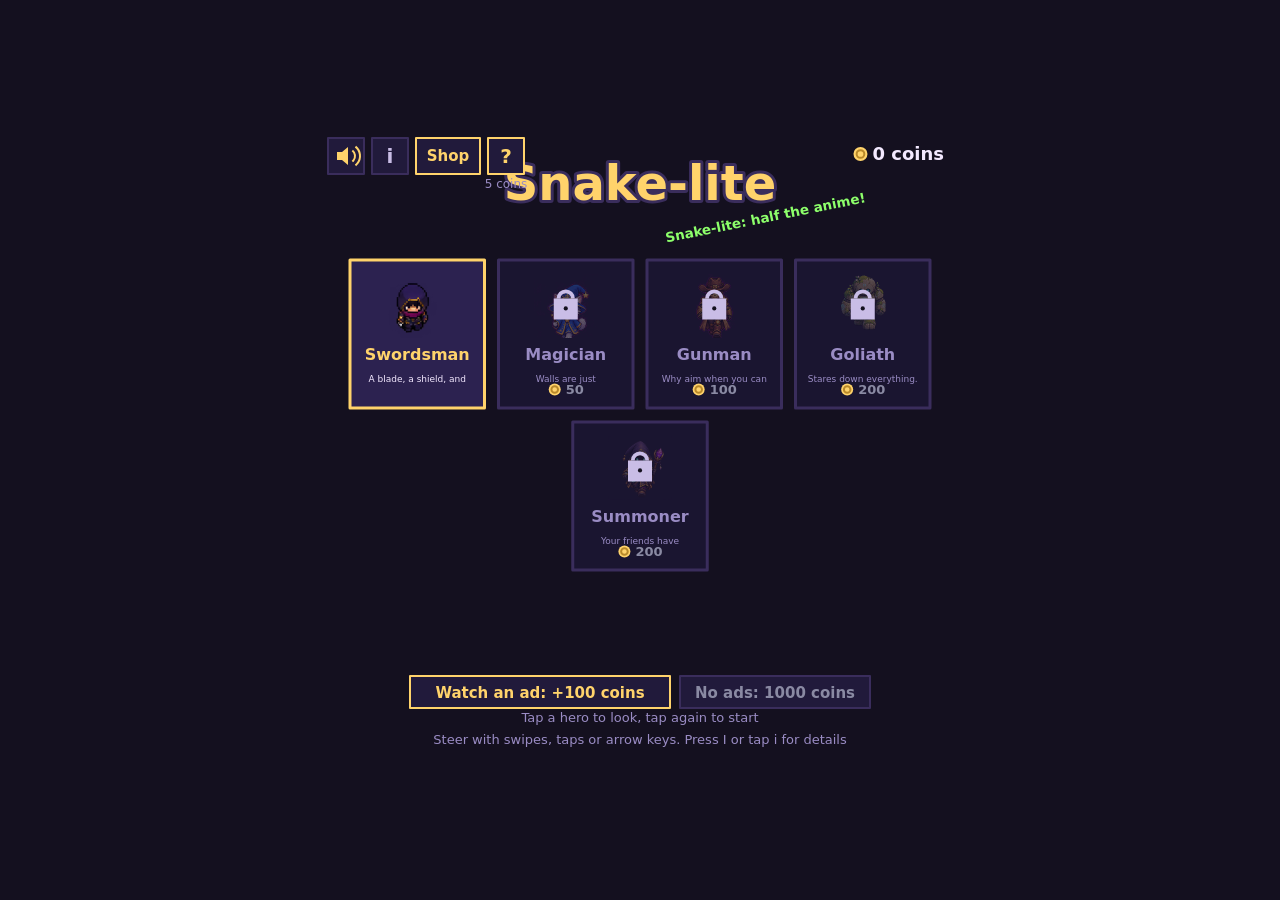
<file: src/index.html>
<!DOCTYPE html>
<html lang="en">
<head>
<meta charset="utf-8">
<meta name="viewport" content="width=device-width, initial-scale=1, viewport-fit=cover">
<title>animeSnake</title>
<link rel="stylesheet" href="style.css">
</head>
<body>
<canvas id="w"></canvas>
<canvas id="c" width="640" height="640"></canvas>

<!-- Plain scripts (no server or build step needed). Order matters: each file may use the ones above it
     when it loads, and every function in any file when the game runs. -->
<script src="config.js"></script>   <!-- constants and tuning numbers -->
<script src="sprites.js"></script>  <!-- loads the shared sprite sheets, defines HEADS -->
<script src="followers.js"></script><!-- the 5 followers (body characters), their sheets, newSlot() -->
<script src="state.js"></script>    <!-- the S object: all mutable game state, newRun() -->
<script src="storage.js"></script>  <!-- saves best score and best combo in the browser -->
<script src="unlocks.js"></script>  <!-- click-to-buy unlocks (heroes now, more later) -->
<script src="audio.js"></script>    <!-- sound effects and music (synthesized placeholders) -->
<script src="world.js"></script>    <!-- food, hazard, drop effects -->
<script src="rooms.js"></script>
<script src="doors.js"></script>    <!-- progressive room opening, door twists -->
<script src="score.js"></script>    <!-- points, combos, floating score text -->
<script src="player.js"></script>   <!-- steering, moving, rings and damage -->
<script src="camera.js"></script>   <!-- scrolling camera, viewTiles() -->
<script src="attacks.js"></script>  <!-- attack definitions, swing timer, hit resolution -->
<script src="heads.js"></script>    <!-- the 3 playable heads: weapons and passives -->
<script src="levels.js"></script>   <!-- hero levelling: XP, weapon branches -->
<script src="newweapons.js"></script>
<script src="chests.js"></script>   <!-- weapon chests -->
<script src="skills.js"></script>   <!-- active skills carried by followers (the Miner's mines) -->
<script src="mines.js"></script>    <!-- mines on the map and their explosions -->
<script src="passives.js"></script> <!-- follower passives (Raiden, Keysman, Magneto, Medusa) -->
<script src="tempbuffs.js"></script><!-- temporary buffs dropped by enemy snakes -->
<script src="summoner.js"></script><!-- the Summoner hero: follower spirits -->
<script src="recruits.js"></script>  <!-- keys summon characters that walk in and wait to be recruited -->
<script src="kicks.js"></script>    <!-- kicking items, Goliath rules -->
<script src="merge.js"></script>
<script src="buffs.js"></script>    <!-- run-start buffs, the pick screen layout, startRun() -->
<script src="shop.js"></script>     <!-- title-screen shop, permanent starting followers -->
<script src="help_data.js"></script> <!-- the help page text -->
<script src="help.js"></script>     <!-- the help page on the title screen -->
<script src="revive.js"></script>   <!-- death: revive countdown, game-over lockout -->
<script src="../assets/ads/ads_data.js"></script> <!-- madlib parts for the fake ads -->
<script src="ads.js"></script>      <!-- fake joke ads: revives and the hero-select coin button -->
<script src="retention.js"></script><!-- retention hooks: pressure, frustration meter, coin tiers -->
<script src="leaderboard.js"></script><!-- shared top-10 leaderboard (Supabase), initials box -->
<script src="enemies.js"></script>  <!-- enemy snakes, their AI, waves -->
<script src="boss.js"></script>     <!-- the wave 10 boss, reward pick -->
<script src="wizard.js"></script>   <!-- the wave 20 boss: the Hollow Wizard -->
<script src="bombs.js"></script>    <!-- fixed bomb pedestals, kamikaze snakes -->     <!-- the wave 10 boss, reward pick -->
<script src="waves.js"></script>    <!-- harder waves: boss tiers, rushes, the wave 30 victory -->
<script src="snakes.js"></script>   <!-- big snakes, runners, length scaling, headbutt -->
<script src="scenery.js"></script>
<script src="render.js"></script>   <!-- all drawing; reads S, never changes it -->
<script src="hud.js"></script>      <!-- window-corner HUD, buff list, level bar, key arrow -->
<script src="input.js"></script>    <!-- keyboard, touch, pause -->
<script src="main.js"></script>     <!-- step(), loop(), starts the game -->
</body>
</html>
</file>
<file: src/style.css>
html, body { margin: 0; height: 100%; background: #14101f; color: #f3e9ff; font-family: system-ui, sans-serif; overflow: hidden; touch-action: none; }
body { display: flex; align-items: center; justify-content: center; }
/* #w = the world, fills the window, behind. #c = the UI square (HUD, menus, overlays), centred on top. */
#w { position: fixed; left: 0; top: 0; image-rendering: pixelated; }
#c {
  position: relative; z-index: 1;
  width: min(96vw, calc(100vh - 20px), 640px); height: auto; aspect-ratio: 1 / 1;
  image-rendering: pixelated; /* keep pixel art crisp when the canvas is scaled */
}

/* Nothing on the page is selectable, so long-presses never pop up selection handles. The initials box stays typable. */
html, body, canvas { -webkit-user-select: none; user-select: none; -webkit-touch-callout: none; -webkit-tap-highlight-color: transparent; }
input, textarea { -webkit-user-select: text; user-select: text; }
</file>
